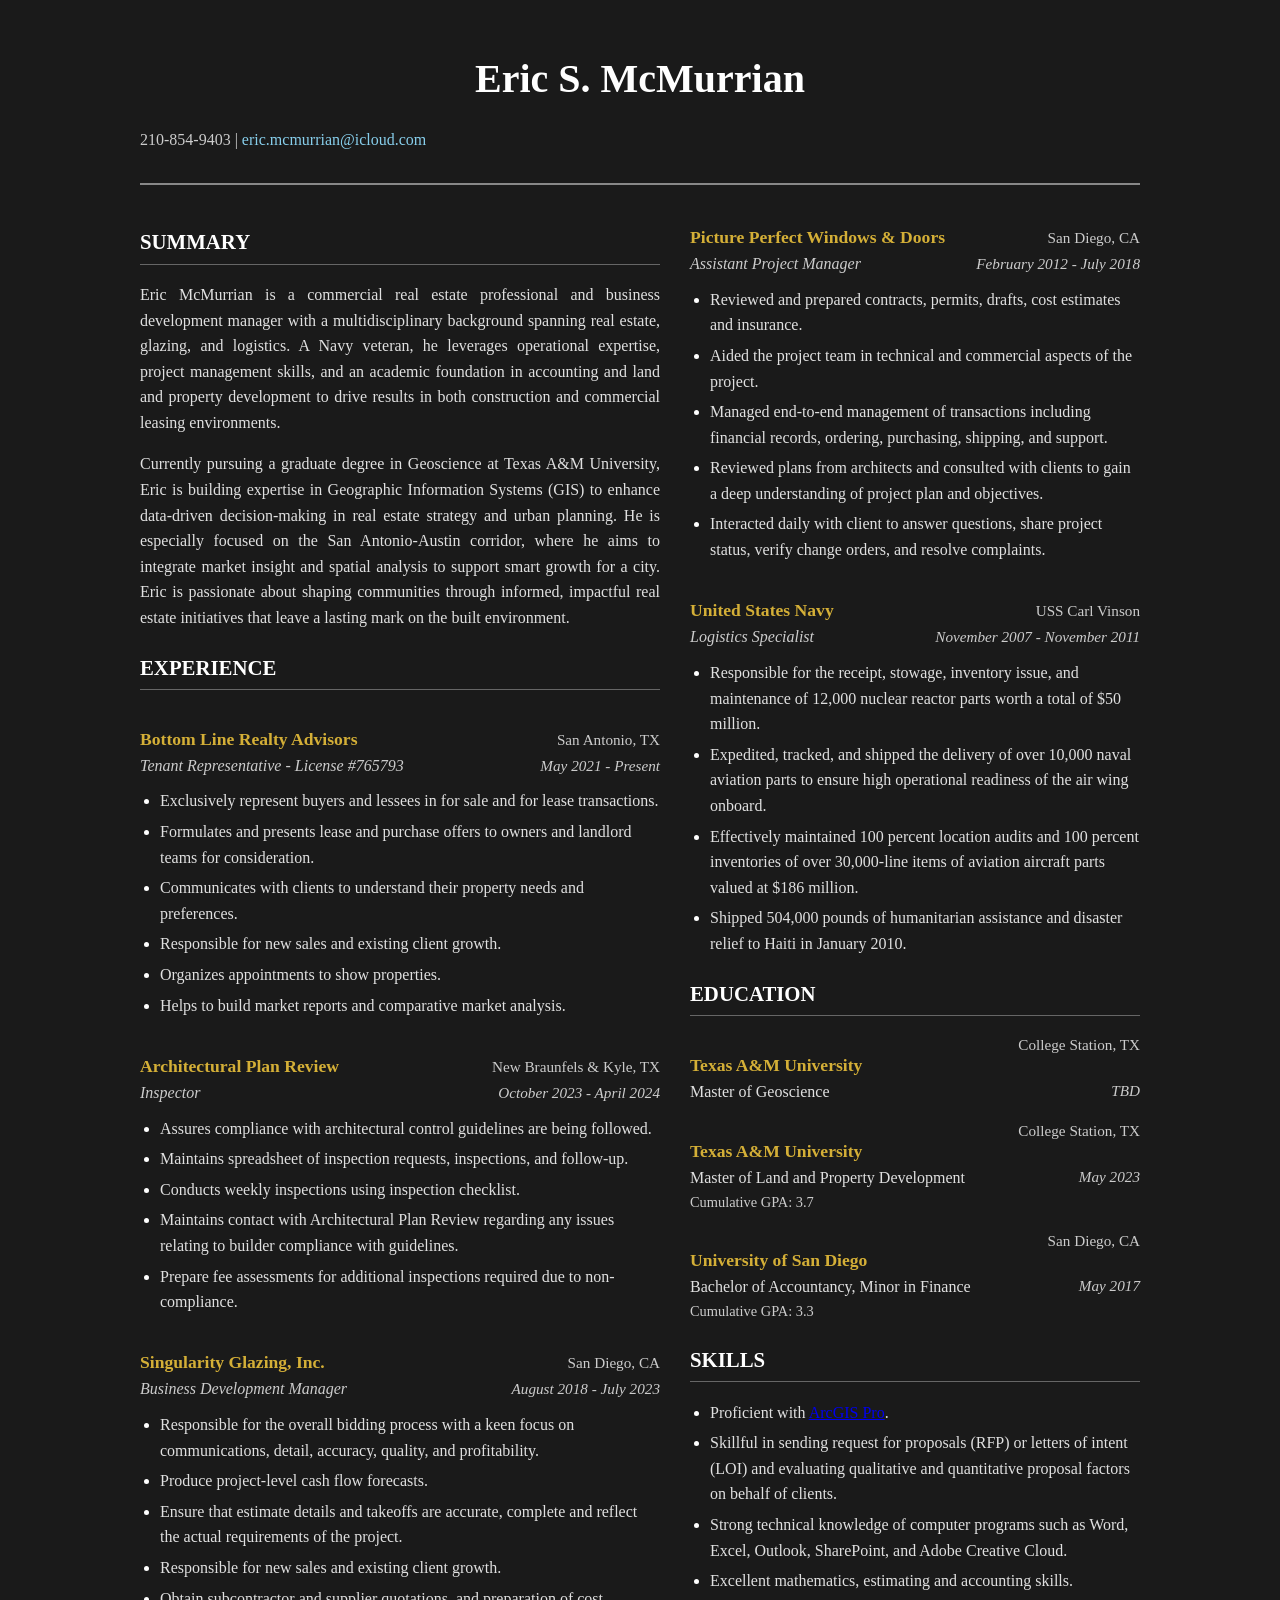
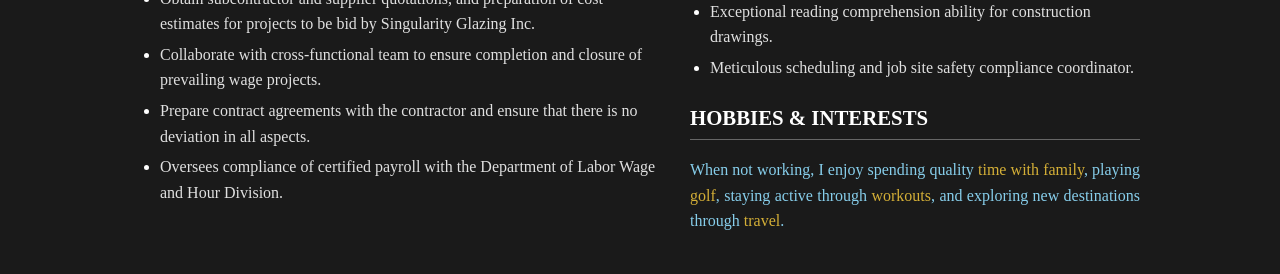
<file: lab/week03/resume.html>
<!DOCTYPE html>
<html lang="en">
<head>
    <meta charset="UTF-8">
    <meta name="viewport" content="width=device-width, initial-scale=1.0">
    <title>Eric S. McMurrian - Resume</title>
    <style>
        body {
            font-family: Georgia, 'Times New Roman', serif;
            background-color: #1a1a1a;
            color: #ffffff;
            margin: 0;
            padding: 20px;
            line-height: 1.6;
        }
        .container {
            max-width: 1000px;
            margin: 0 auto;
            display: flex;
            flex-wrap: wrap;
        }
        header {
            width: 100%;
            text-align: center;
            border-bottom: 2px solid #888;
            padding-bottom: 15px;
            margin-bottom: 20px;
        }
        h1 {
            color: #ffffff;
            margin-bottom: 5px;
            font-size: 2.5em;
        }
        h2 {
            color: #ffffff;
            border-bottom: 1px solid #666;
            padding-bottom: 5px;
            margin-top: 20px;
            font-size: 1.3em;
        }
        h3 {
            color: #d4af37;
            margin-bottom: 0;
            font-size: 1.1em;
        }
        h4 {
            color: #cccccc;
            font-style: italic;
            margin-top: 0;
            margin-bottom: 5px;
            font-weight: normal;
        }
        .contact-info {
            color: #cccccc;
            font-size: 1em;
        }
        .contact-info a {
            color: #87ceeb;
            text-decoration: none;
        }
        .contact-info a:hover {
            text-decoration: underline;
        }
        .left-column {
            width: 55%;
            padding-right: 30px;
            box-sizing: border-box;
        }
        .right-column {
            width: 45%;
            box-sizing: border-box;
        }
        .job-header {
            display: flex;
            justify-content: space-between;
            align-items: baseline;
            flex-wrap: wrap;
        }
        .job-title {
            display: flex;
            justify-content: space-between;
            align-items: baseline;
            flex-wrap: wrap;
        }
        .location {
            color: #cccccc;
            font-size: 0.95em;
        }
        .dates {
            color: #cccccc;
            font-style: italic;
            font-size: 0.95em;
        }
        ul {
            margin-top: 5px;
            padding-left: 20px;
        }
        li {
            margin-bottom: 5px;
            color: #e0e0e0;
        }
        li::marker {
            color: #ffffff;
        }
        p {
            color: #e0e0e0;
            text-align: justify;
        }
        .section {
            margin-bottom: 20px;
        }
        .edu-item {
            margin-bottom: 15px;
        }
        .edu-header {
            display: flex;
            justify-content: space-between;
            flex-wrap: wrap;
        }
        .gpa {
            color: #cccccc;
            font-size: 0.9em;
        }
        .hobbies {
            color: #87ceeb;
        }
        .highlight {
            color: #d4af37;
        }
    </style>
</head>
<body>
    <div class="container">
        <header>
            <h1>Eric S. McMurrian</h1>
            <p class="contact-info">
                210-854-9403 | <a href="mailto:eric.mcmurrian@icloud.com">eric.mcmurrian@icloud.com</a>
            </p>
        </header>

        <div class="left-column">
            <section class="section">
                <h2>SUMMARY</h2>
                <p>
                    Eric McMurrian is a commercial real estate professional and business development manager with a
                    multidisciplinary background spanning real estate, glazing, and logistics. A Navy veteran, he leverages
                    operational expertise, project management skills, and an academic foundation in accounting and land
                    and property development to drive results in both construction and commercial leasing environments.
                </p>
                <p>
                    Currently pursuing a graduate degree in Geoscience at Texas A&M University, Eric is building
                    expertise in Geographic Information Systems (GIS) to enhance data-driven decision-making in real
                    estate strategy and urban planning. He is especially focused on the San Antonio-Austin corridor, where
                    he aims to integrate market insight and spatial analysis to support smart growth for a city. Eric is
                    passionate about shaping communities through informed, impactful real estate initiatives that leave a
                    lasting mark on the built environment.
                </p>
            </section>

            <section class="section">
                <h2>EXPERIENCE</h2>

                <div class="job-header">
                    <h3>Bottom Line Realty Advisors</h3>
                    <span class="location">San Antonio, TX</span>
                </div>
                <div class="job-title">
                    <h4>Tenant Representative - License #765793</h4>
                    <span class="dates">May 2021 - Present</span>
                </div>
                <ul>
                    <li>Exclusively represent buyers and lessees in for sale and for lease transactions.</li>
                    <li>Formulates and presents lease and purchase offers to owners and landlord teams for consideration.</li>
                    <li>Communicates with clients to understand their property needs and preferences.</li>
                    <li>Responsible for new sales and existing client growth.</li>
                    <li>Organizes appointments to show properties.</li>
                    <li>Helps to build market reports and comparative market analysis.</li>
                </ul>

                <div class="job-header">
                    <h3>Architectural Plan Review</h3>
                    <span class="location">New Braunfels & Kyle, TX</span>
                </div>
                <div class="job-title">
                    <h4>Inspector</h4>
                    <span class="dates">October 2023 - April 2024</span>
                </div>
                <ul>
                    <li>Assures compliance with architectural control guidelines are being followed.</li>
                    <li>Maintains spreadsheet of inspection requests, inspections, and follow-up.</li>
                    <li>Conducts weekly inspections using inspection checklist.</li>
                    <li>Maintains contact with Architectural Plan Review regarding any issues relating to builder compliance with guidelines.</li>
                    <li>Prepare fee assessments for additional inspections required due to non-compliance.</li>
                </ul>

                <div class="job-header">
                    <h3>Singularity Glazing, Inc.</h3>
                    <span class="location">San Diego, CA</span>
                </div>
                <div class="job-title">
                    <h4>Business Development Manager</h4>
                    <span class="dates">August 2018 - July 2023</span>
                </div>
                <ul>
                    <li>Responsible for the overall bidding process with a keen focus on communications, detail, accuracy, quality, and profitability.</li>
                    <li>Produce project-level cash flow forecasts.</li>
                    <li>Ensure that estimate details and takeoffs are accurate, complete and reflect the actual requirements of the project.</li>
                    <li>Responsible for new sales and existing client growth.</li>
                    <li>Obtain subcontractor and supplier quotations, and preparation of cost estimates for projects to be bid by Singularity Glazing Inc.</li>
                    <li>Collaborate with cross-functional team to ensure completion and closure of prevailing wage projects.</li>
                    <li>Prepare contract agreements with the contractor and ensure that there is no deviation in all aspects.</li>
                    <li>Oversees compliance of certified payroll with the Department of Labor Wage and Hour Division.</li>
                </ul>
            </section>
        </div>

        <div class="right-column">
            <section class="section">
                <div class="job-header">
                    <h3>Picture Perfect Windows & Doors</h3>
                    <span class="location">San Diego, CA</span>
                </div>
                <div class="job-title">
                    <h4>Assistant Project Manager</h4>
                    <span class="dates">February 2012 - July 2018</span>
                </div>
                <ul>
                    <li>Reviewed and prepared contracts, permits, drafts, cost estimates and insurance.</li>
                    <li>Aided the project team in technical and commercial aspects of the project.</li>
                    <li>Managed end-to-end management of transactions including financial records, ordering, purchasing, shipping, and support.</li>
                    <li>Reviewed plans from architects and consulted with clients to gain a deep understanding of project plan and objectives.</li>
                    <li>Interacted daily with client to answer questions, share project status, verify change orders, and resolve complaints.</li>
                </ul>

                <div class="job-header">
                    <h3>United States Navy</h3>
                    <span class="location">USS Carl Vinson</span>
                </div>
                <div class="job-title">
                    <h4>Logistics Specialist</h4>
                    <span class="dates">November 2007 - November 2011</span>
                </div>
                <ul>
                    <li>Responsible for the receipt, stowage, inventory issue, and maintenance of 12,000 nuclear reactor parts worth a total of $50 million.</li>
                    <li>Expedited, tracked, and shipped the delivery of over 10,000 naval aviation parts to ensure high operational readiness of the air wing onboard.</li>
                    <li>Effectively maintained 100 percent location audits and 100 percent inventories of over 30,000-line items of aviation aircraft parts valued at $186 million.</li>
                    <li>Shipped 504,000 pounds of humanitarian assistance and disaster relief to Haiti in January 2010.</li>
                </ul>
            </section>

            <section class="section">
                <h2>EDUCATION</h2>

                <div class="edu-item">
                    <div class="edu-header">
                        <h3>Texas A&M University</h3>
                        <span class="location">College Station, TX</span>
                    </div>
                    <p style="margin: 0;">Master of Geoscience <span class="dates" style="float: right;">TBD</span></p>
                </div>

                <div class="edu-item">
                    <div class="edu-header">
                        <h3>Texas A&M University</h3>
                        <span class="location">College Station, TX</span>
                    </div>
                    <p style="margin: 0;">Master of Land and Property Development <span class="dates" style="float: right;">May 2023</span></p>
                    <p class="gpa" style="margin: 0;">Cumulative GPA: 3.7</p>
                </div>

                <div class="edu-item">
                    <div class="edu-header">
                        <h3>University of San Diego</h3>
                        <span class="location">San Diego, CA</span>
                    </div>
                    <p style="margin: 0;">Bachelor of Accountancy, Minor in Finance <span class="dates" style="float: right;">May 2017</span></p>
                    <p class="gpa" style="margin: 0;">Cumulative GPA: 3.3</p>
                </div>
            </section>

            <section class="section">
                <h2>SKILLS</h2>
                <ul>
                    <li>Proficient with <a href="https://www.esri.com/en-us/arcgis/products/arcgis-pro/overview" target="_blank">ArcGIS Pro</a>.</li>
                    <li>Skillful in sending request for proposals (RFP) or letters of intent (LOI) and evaluating qualitative and quantitative proposal factors on behalf of clients.</li>
                    <li>Strong technical knowledge of computer programs such as Word, Excel, Outlook, SharePoint, and Adobe Creative Cloud.</li>
                    <li>Excellent mathematics, estimating and accounting skills.</li>
                    <li>Exceptional reading comprehension ability for construction drawings.</li>
                    <li>Meticulous scheduling and job site safety compliance coordinator.</li>
                </ul>
            </section>

            <section class="section">
                <h2>HOBBIES & INTERESTS</h2>
                <p class="hobbies">
                    When not working, I enjoy spending quality <span class="highlight">time with family</span>,
                    playing <span class="highlight">golf</span>, staying active through <span class="highlight">workouts</span>,
                    and exploring new destinations through <span class="highlight">travel</span>.
                </p>
            </section>
        </div>
    </div>
</body>
</html>
</file>
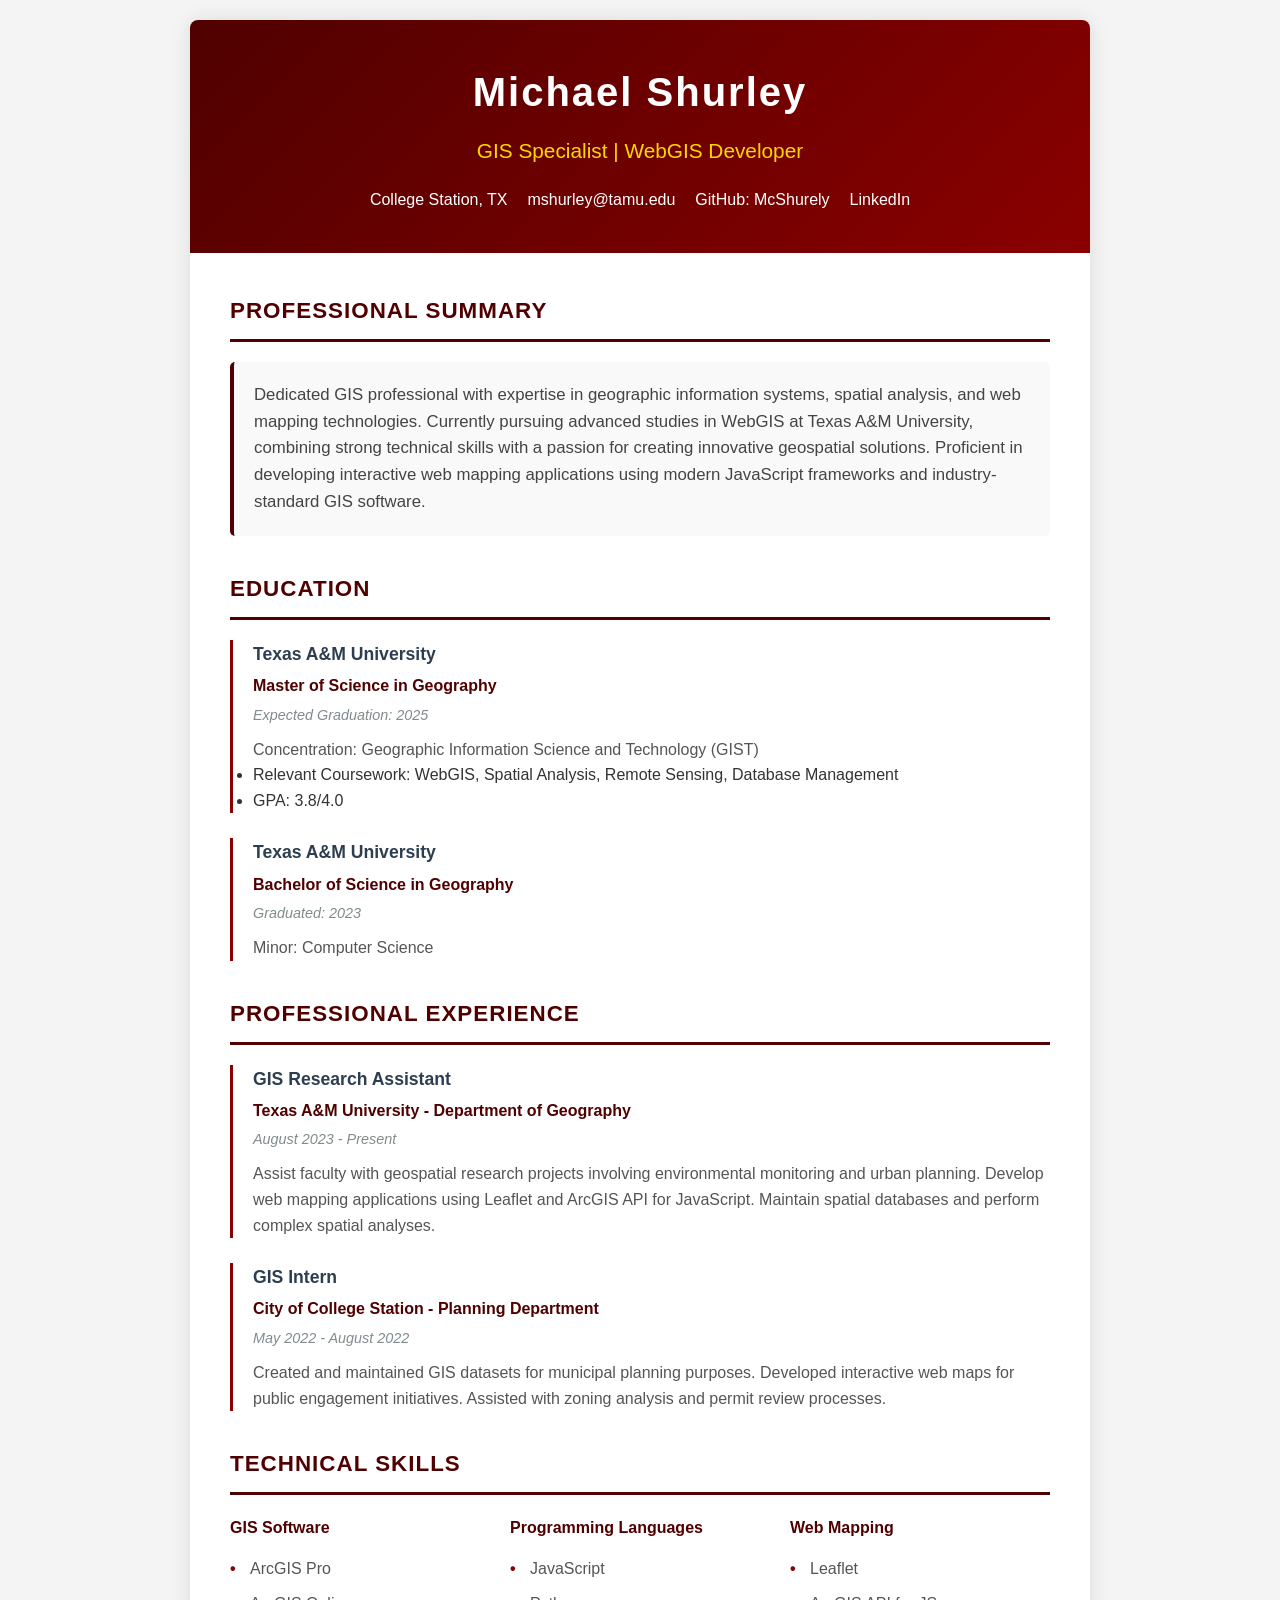
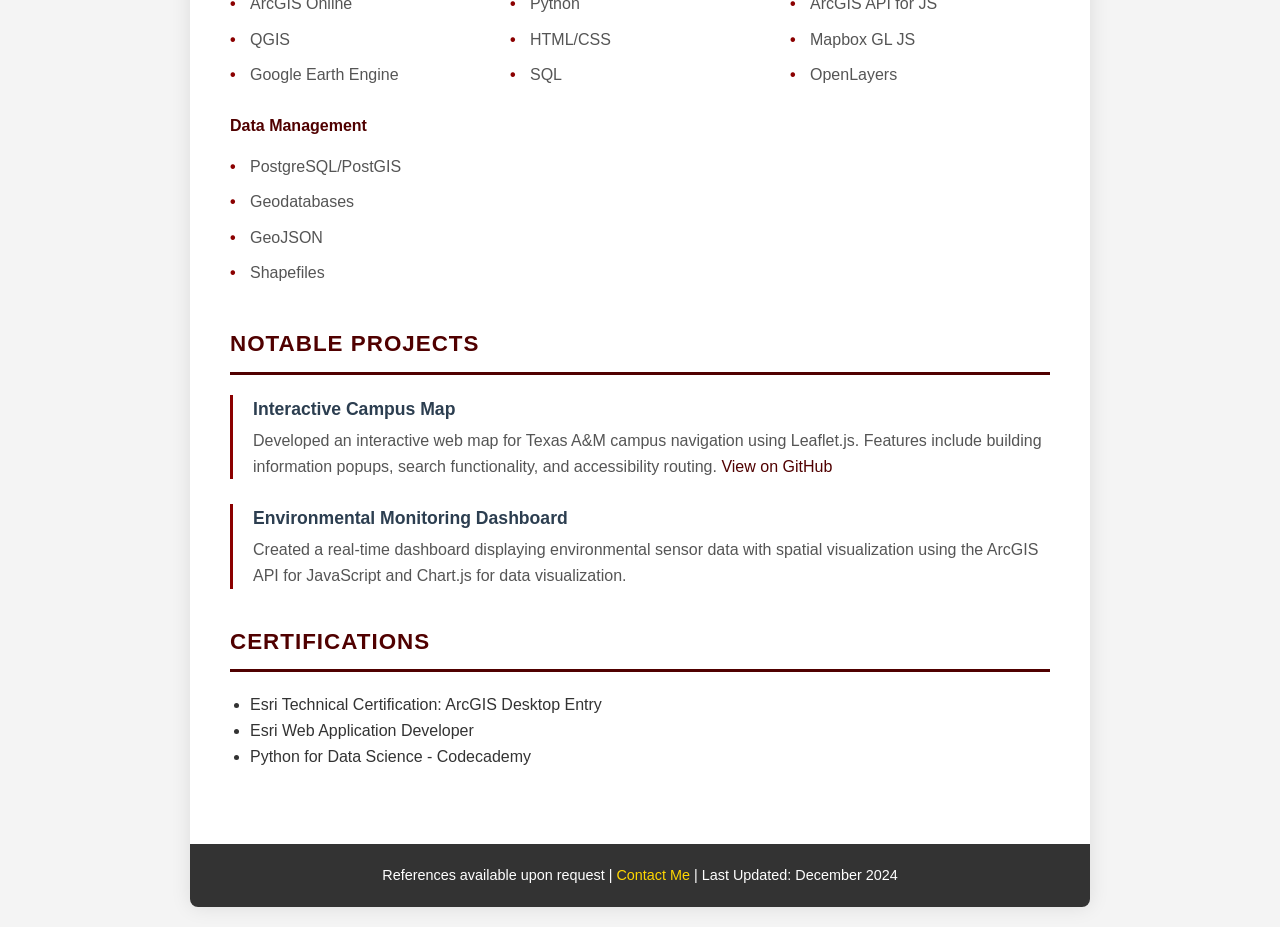
<file: labs/Week03/resume.html>
<!DOCTYPE html>
<html lang="en">
<head>
    <meta charset="UTF-8">
    <meta name="viewport" content="width=device-width, initial-scale=1.0">
    <title>Professional Resume - GIS Specialist</title>
    <style>
        /* Reset and base styles */
        * {
            margin: 0;
            padding: 0;
            box-sizing: border-box;
        }

        body {
            font-family: 'Segoe UI', Tahoma, Geneva, Verdana, sans-serif;
            line-height: 1.6;
            color: #333333;
            background-color: #f4f4f4;
            padding: 20px;
        }

        /* Main container */
        .resume-container {
            max-width: 900px;
            margin: 0 auto;
            background-color: #ffffff;
            box-shadow: 0 0 20px rgba(0, 0, 0, 0.1);
            border-radius: 8px;
            overflow: hidden;
        }

        /* Header section */
        .header {
            background: linear-gradient(135deg, #500000, #8B0000);
            color: #ffffff;
            padding: 40px;
            text-align: center;
        }

        .header h1 {
            font-size: 2.5em;
            margin-bottom: 10px;
            letter-spacing: 2px;
        }

        .header h2 {
            font-size: 1.3em;
            font-weight: 300;
            color: #ffd700;
            margin-bottom: 20px;
        }

        .contact-info {
            display: flex;
            justify-content: center;
            flex-wrap: wrap;
            gap: 20px;
        }

        .contact-info a {
            color: #ffffff;
            text-decoration: none;
            transition: color 0.3s ease;
        }

        .contact-info a:hover {
            color: #ffd700;
        }

        /* Main content */
        .content {
            padding: 40px;
        }

        /* Section styling */
        .section {
            margin-bottom: 35px;
        }

        .section h3 {
            color: #500000;
            font-size: 1.4em;
            border-bottom: 3px solid #500000;
            padding-bottom: 10px;
            margin-bottom: 20px;
            text-transform: uppercase;
            letter-spacing: 1px;
        }

        /* Experience and Education items */
        .item {
            margin-bottom: 25px;
            padding-left: 20px;
            border-left: 3px solid #8B0000;
        }

        .item h4 {
            color: #2c3e50;
            font-size: 1.1em;
            margin-bottom: 5px;
        }

        .item .subtitle {
            color: #500000;
            font-weight: 600;
            margin-bottom: 5px;
        }

        .item .date {
            color: #7f8c8d;
            font-style: italic;
            font-size: 0.9em;
            margin-bottom: 10px;
        }

        .item p {
            color: #555555;
        }

        /* Skills section */
        .skills-grid {
            display: grid;
            grid-template-columns: repeat(auto-fit, minmax(200px, 1fr));
            gap: 20px;
        }

        .skill-category h4 {
            color: #500000;
            margin-bottom: 10px;
        }

        .skill-category ul {
            list-style-type: none;
            padding-left: 0;
        }

        .skill-category li {
            padding: 5px 0;
            color: #555555;
            position: relative;
            padding-left: 20px;
        }

        .skill-category li::before {
            content: "\2022";
            color: #8B0000;
            font-weight: bold;
            position: absolute;
            left: 0;
        }

        /* Links styling */
        a {
            color: #500000;
            text-decoration: none;
        }

        a:hover {
            color: #8B0000;
            text-decoration: underline;
        }

        /* Objective paragraph */
        .objective {
            background-color: #f9f9f9;
            padding: 20px;
            border-radius: 5px;
            border-left: 4px solid #500000;
        }

        .objective p {
            color: #444444;
            font-size: 1.05em;
        }

        /* Footer */
        .footer {
            background-color: #333333;
            color: #ffffff;
            text-align: center;
            padding: 20px;
            font-size: 0.9em;
        }

        .footer a {
            color: #ffd700;
        }

        /* Responsive design */
        @media (max-width: 600px) {
            .header h1 {
                font-size: 1.8em;
            }
            .content {
                padding: 20px;
            }
            .contact-info {
                flex-direction: column;
                align-items: center;
            }
        }
    </style>
</head>
<body>
    <div class="resume-container">
        <!-- Header Section -->
        <header class="header">
            <h1>Michael Shurley</h1>
            <h2>GIS Specialist | WebGIS Developer</h2>
            <div class="contact-info">
                <span>College Station, TX</span>
                <a href="mailto:mshurley@tamu.edu">mshurley@tamu.edu</a>
                <a href="https://github.com/McShurely" target="_blank">GitHub: McShurely</a>
                <a href="https://www.linkedin.com/in/" target="_blank">LinkedIn</a>
            </div>
        </header>

        <!-- Main Content -->
        <main class="content">
            <!-- Professional Summary -->
            <section class="section">
                <h3>Professional Summary</h3>
                <div class="objective">
                    <p>
                        Dedicated GIS professional with expertise in geographic information systems,
                        spatial analysis, and web mapping technologies. Currently pursuing advanced
                        studies in WebGIS at Texas A&M University, combining strong technical skills
                        with a passion for creating innovative geospatial solutions. Proficient in
                        developing interactive web mapping applications using modern JavaScript
                        frameworks and industry-standard GIS software.
                    </p>
                </div>
            </section>

            <!-- Education Section -->
            <section class="section">
                <h3>Education</h3>
                <div class="item">
                    <h4>Texas A&M University</h4>
                    <p class="subtitle">Master of Science in Geography</p>
                    <p class="date">Expected Graduation: 2025</p>
                    <p>Concentration: Geographic Information Science and Technology (GIST)</p>
                    <ul>
                        <li>Relevant Coursework: WebGIS, Spatial Analysis, Remote Sensing, Database Management</li>
                        <li>GPA: 3.8/4.0</li>
                    </ul>
                </div>
                <div class="item">
                    <h4>Texas A&M University</h4>
                    <p class="subtitle">Bachelor of Science in Geography</p>
                    <p class="date">Graduated: 2023</p>
                    <p>Minor: Computer Science</p>
                </div>
            </section>

            <!-- Experience Section -->
            <section class="section">
                <h3>Professional Experience</h3>
                <div class="item">
                    <h4>GIS Research Assistant</h4>
                    <p class="subtitle">Texas A&M University - Department of Geography</p>
                    <p class="date">August 2023 - Present</p>
                    <p>
                        Assist faculty with geospatial research projects involving environmental
                        monitoring and urban planning. Develop web mapping applications using
                        Leaflet and ArcGIS API for JavaScript. Maintain spatial databases and
                        perform complex spatial analyses.
                    </p>
                </div>
                <div class="item">
                    <h4>GIS Intern</h4>
                    <p class="subtitle">City of College Station - Planning Department</p>
                    <p class="date">May 2022 - August 2022</p>
                    <p>
                        Created and maintained GIS datasets for municipal planning purposes.
                        Developed interactive web maps for public engagement initiatives.
                        Assisted with zoning analysis and permit review processes.
                    </p>
                </div>
            </section>

            <!-- Skills Section -->
            <section class="section">
                <h3>Technical Skills</h3>
                <div class="skills-grid">
                    <div class="skill-category">
                        <h4>GIS Software</h4>
                        <ul>
                            <li>ArcGIS Pro</li>
                            <li>ArcGIS Online</li>
                            <li>QGIS</li>
                            <li>Google Earth Engine</li>
                        </ul>
                    </div>
                    <div class="skill-category">
                        <h4>Programming Languages</h4>
                        <ul>
                            <li>JavaScript</li>
                            <li>Python</li>
                            <li>HTML/CSS</li>
                            <li>SQL</li>
                        </ul>
                    </div>
                    <div class="skill-category">
                        <h4>Web Mapping</h4>
                        <ul>
                            <li>Leaflet</li>
                            <li>ArcGIS API for JS</li>
                            <li>Mapbox GL JS</li>
                            <li>OpenLayers</li>
                        </ul>
                    </div>
                    <div class="skill-category">
                        <h4>Data Management</h4>
                        <ul>
                            <li>PostgreSQL/PostGIS</li>
                            <li>Geodatabases</li>
                            <li>GeoJSON</li>
                            <li>Shapefiles</li>
                        </ul>
                    </div>
                </div>
            </section>

            <!-- Projects Section -->
            <section class="section">
                <h3>Notable Projects</h3>
                <div class="item">
                    <h4>Interactive Campus Map</h4>
                    <p>
                        Developed an interactive web map for Texas A&M campus navigation using
                        Leaflet.js. Features include building information popups, search
                        functionality, and accessibility routing.
                        <a href="https://github.com/McShurely/campus-map" target="_blank">View on GitHub</a>
                    </p>
                </div>
                <div class="item">
                    <h4>Environmental Monitoring Dashboard</h4>
                    <p>
                        Created a real-time dashboard displaying environmental sensor data
                        with spatial visualization using the ArcGIS API for JavaScript
                        and Chart.js for data visualization.
                    </p>
                </div>
            </section>

            <!-- Certifications -->
            <section class="section">
                <h3>Certifications</h3>
                <ul style="padding-left: 20px;">
                    <li>Esri Technical Certification: ArcGIS Desktop Entry</li>
                    <li>Esri Web Application Developer</li>
                    <li>Python for Data Science - Codecademy</li>
                </ul>
            </section>
        </main>

        <!-- Footer -->
        <footer class="footer">
            <p>
                References available upon request |
                <a href="mailto:mshurley@tamu.edu">Contact Me</a> |
                Last Updated: December 2024
            </p>
        </footer>
    </div>
</body>
</html>
</file>
